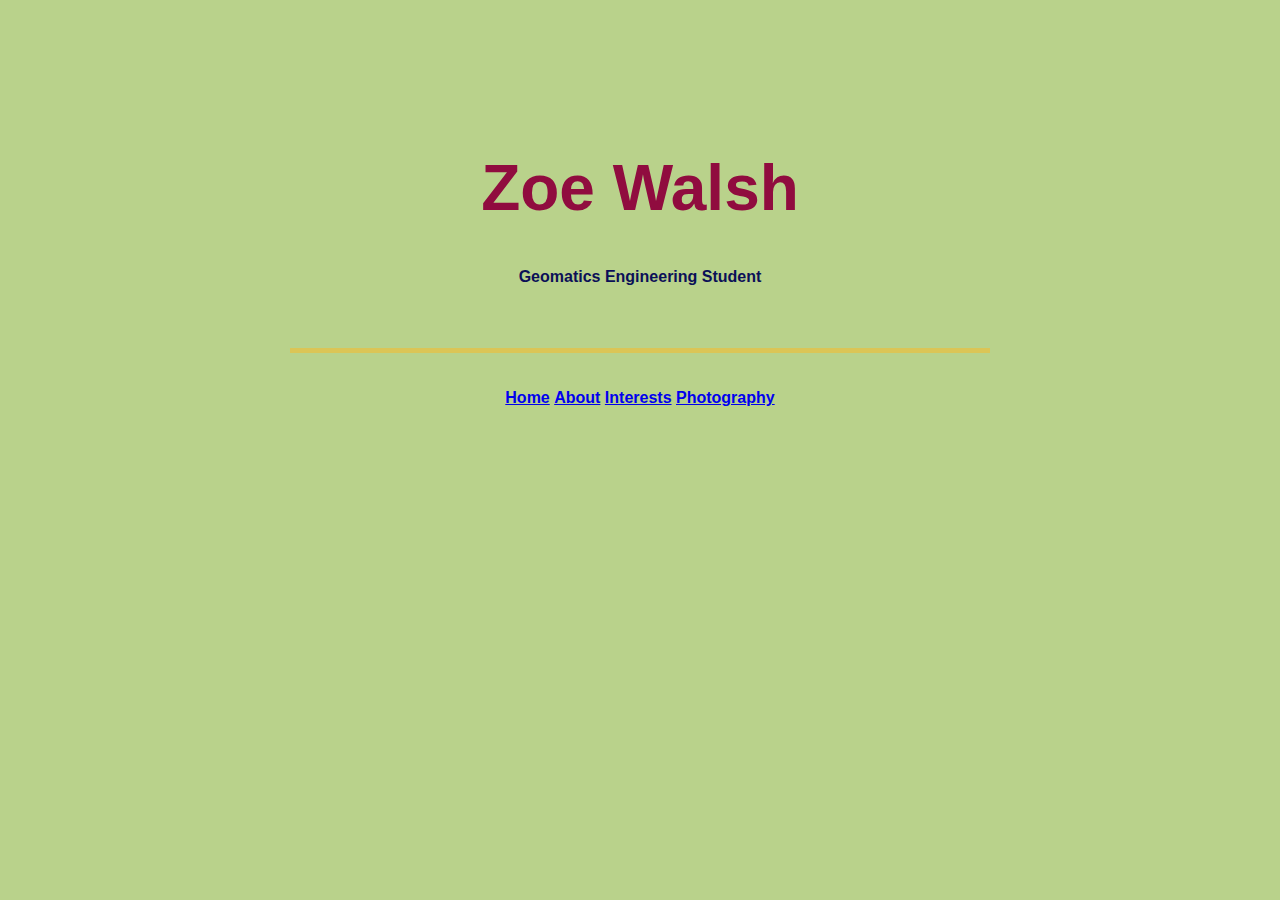
<file: index.html>
<!DOCTYPE html>
<html>
    <head>
        <title>Home</title>
        <meta name="viewport" content="width=device-width, initial-scale=1.0, maximum-scale=1.0, user-scalable=no" />
        <link rel ="stylesheet" href="styles.css">
        <link rel ="stylesheet" href="variables.css">
        <link href="https://cdn.jsdelivr.net/npm/bootstrap@5.0.0-beta1/dist/css/bootstrap.min.css" rel="stylesheet" integrity="sha384-giJF6kkoqNQ00vy+HMDP7azOuL0xtbfIcaT9wjKHr8RbDVddVHyTfAAsrekwKmP1" crossorigin="anonymous">
        <script src="https://cdn.jsdelivr.net/npm/bootstrap@5.0.0-beta1/dist/js/bootstrap.bundle.min.js" integrity="sha384-ygbV9kiqUc6oa4msXn9868pTtWMgiQaeYH7/t7LECLbyPA2x65Kgf80OJFdroafW" crossorigin="anonymous"></script>
        <script src="https://cdn.jsdelivr.net/npm/@popperjs/core@2.5.4/dist/umd/popper.min.js" integrity="sha384-q2kxQ16AaE6UbzuKqyBE9/u/KzioAlnx2maXQHiDX9d4/zp8Ok3f+M7DPm+Ib6IU" crossorigin="anonymous"></script>
        <script src="https://cdn.jsdelivr.net/npm/bootstrap@5.0.0-beta1/dist/js/bootstrap.min.js" integrity="sha384-pQQkAEnwaBkjpqZ8RU1fF1AKtTcHJwFl3pblpTlHXybJjHpMYo79HY3hIi4NKxyj" crossorigin="anonymous"></script>
    </head>
    <body style="background-color:#B9D28B;">
      <div class="middlehome">
        <div class = "red"><h1><b>Zoe Walsh</b></h1></div>
        <h5>Geomatics Engineering Student<h5>
        <br></br>
        <div id="rectangle"></div>
        <br></br>
        <a href="index.html" class="btn btn-light" role="button">Home</a>
        <a href="page1.html" class="btn btn-outline-light" role="button">About</a>
        <a href="page2.html" class="btn btn-outline-light" role="button">Interests</a>
        <a href="page3.html" class="btn btn-outline-light" role="button">Photography</a>
      </div>
    </body>
</html>
</file>
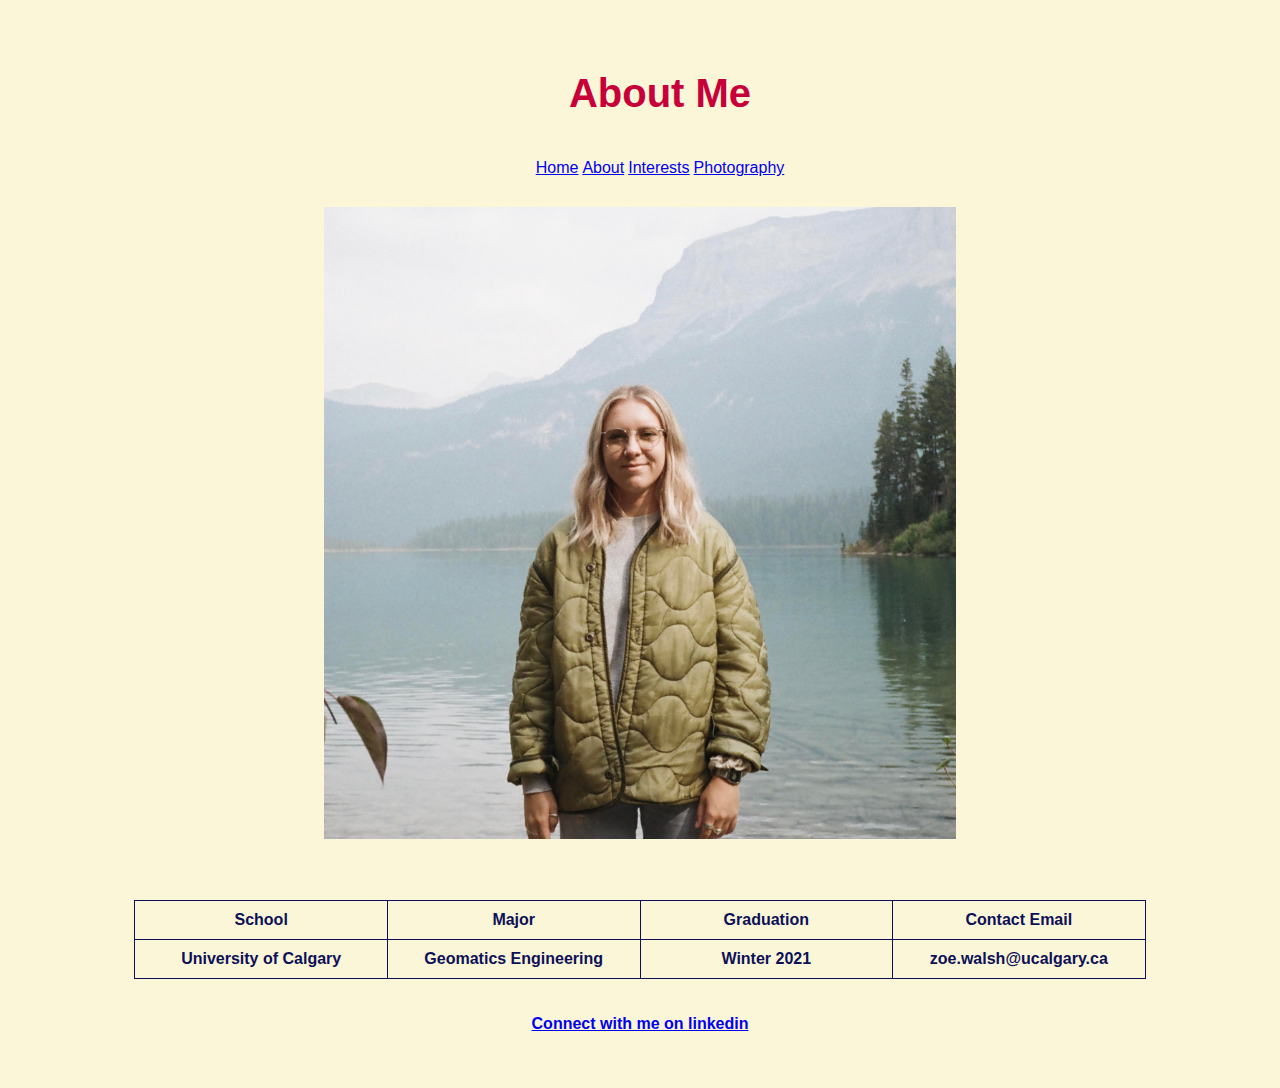
<file: page1.html>
<!DOCTYPE html>
<html>
    <head>
        <title>About</title>
        <meta name="viewport" content="width=device-width, initial-scale=1.0, maximum-scale=1.0, user-scalable=no" />
        <link rel = "stylesheet" href="styles.css">
        <link rel ="stylesheet" href="variables.css">
        <link href="https://cdn.jsdelivr.net/npm/bootstrap@5.0.0-beta1/dist/css/bootstrap.min.css" rel="stylesheet" integrity="sha384-giJF6kkoqNQ00vy+HMDP7azOuL0xtbfIcaT9wjKHr8RbDVddVHyTfAAsrekwKmP1" crossorigin="anonymous">
        <script src="https://cdn.jsdelivr.net/npm/bootstrap@5.0.0-beta1/dist/js/bootstrap.bundle.min.js" integrity="sha384-ygbV9kiqUc6oa4msXn9868pTtWMgiQaeYH7/t7LECLbyPA2x65Kgf80OJFdroafW" crossorigin="anonymous"></script>
        <script src="https://cdn.jsdelivr.net/npm/@popperjs/core@2.5.4/dist/umd/popper.min.js" integrity="sha384-q2kxQ16AaE6UbzuKqyBE9/u/KzioAlnx2maXQHiDX9d4/zp8Ok3f+M7DPm+Ib6IU" crossorigin="anonymous"></script>
        <script src="https://cdn.jsdelivr.net/npm/bootstrap@5.0.0-beta1/dist/js/bootstrap.min.js" integrity="sha384-pQQkAEnwaBkjpqZ8RU1fF1AKtTcHJwFl3pblpTlHXybJjHpMYo79HY3hIi4NKxyj" crossorigin="anonymous"></script>
    </head>
    <body style="background-color:#FCF6D9;">
      <div class="middle">
        <h2><b>About Me</b></h2>
        <a href="index.html" class="btn btn-outline-secondary" role="button">Home</a>
        <a href="page1.html" class="btn btn-secondary" role="button">About</a>
        <a href="page2.html" class="btn btn-outline-secondary" role="button">Interests</a>
        <a href="page3.html" class="btn btn-outline-secondary" role="button">Photography</a>
      </div>
      <div class="profile">
        <img class="photo" src="me.jpg">
      </div>
      <div class ="information">
        <h5>
        <table>
          <tr>
            <th>School</th>
            <th>Major</th>
            <th>Graduation</th>
            <th>Contact Email</th>
          </tr>
          <tr>
            <td>University of Calgary</td>
            <td>Geomatics Engineering</td>
            <td>Winter 2021</td>
            <td>zoe.walsh@ucalgary.ca</td>
          </tr>
        </table>
        <br></br>
        <div class = "red"><a href="https://linkedin.com/in/zoewalsh" target="_blank">Connect with me on linkedin</a></div>
      </h5>
      </div>
    </body>
</html>
</file>
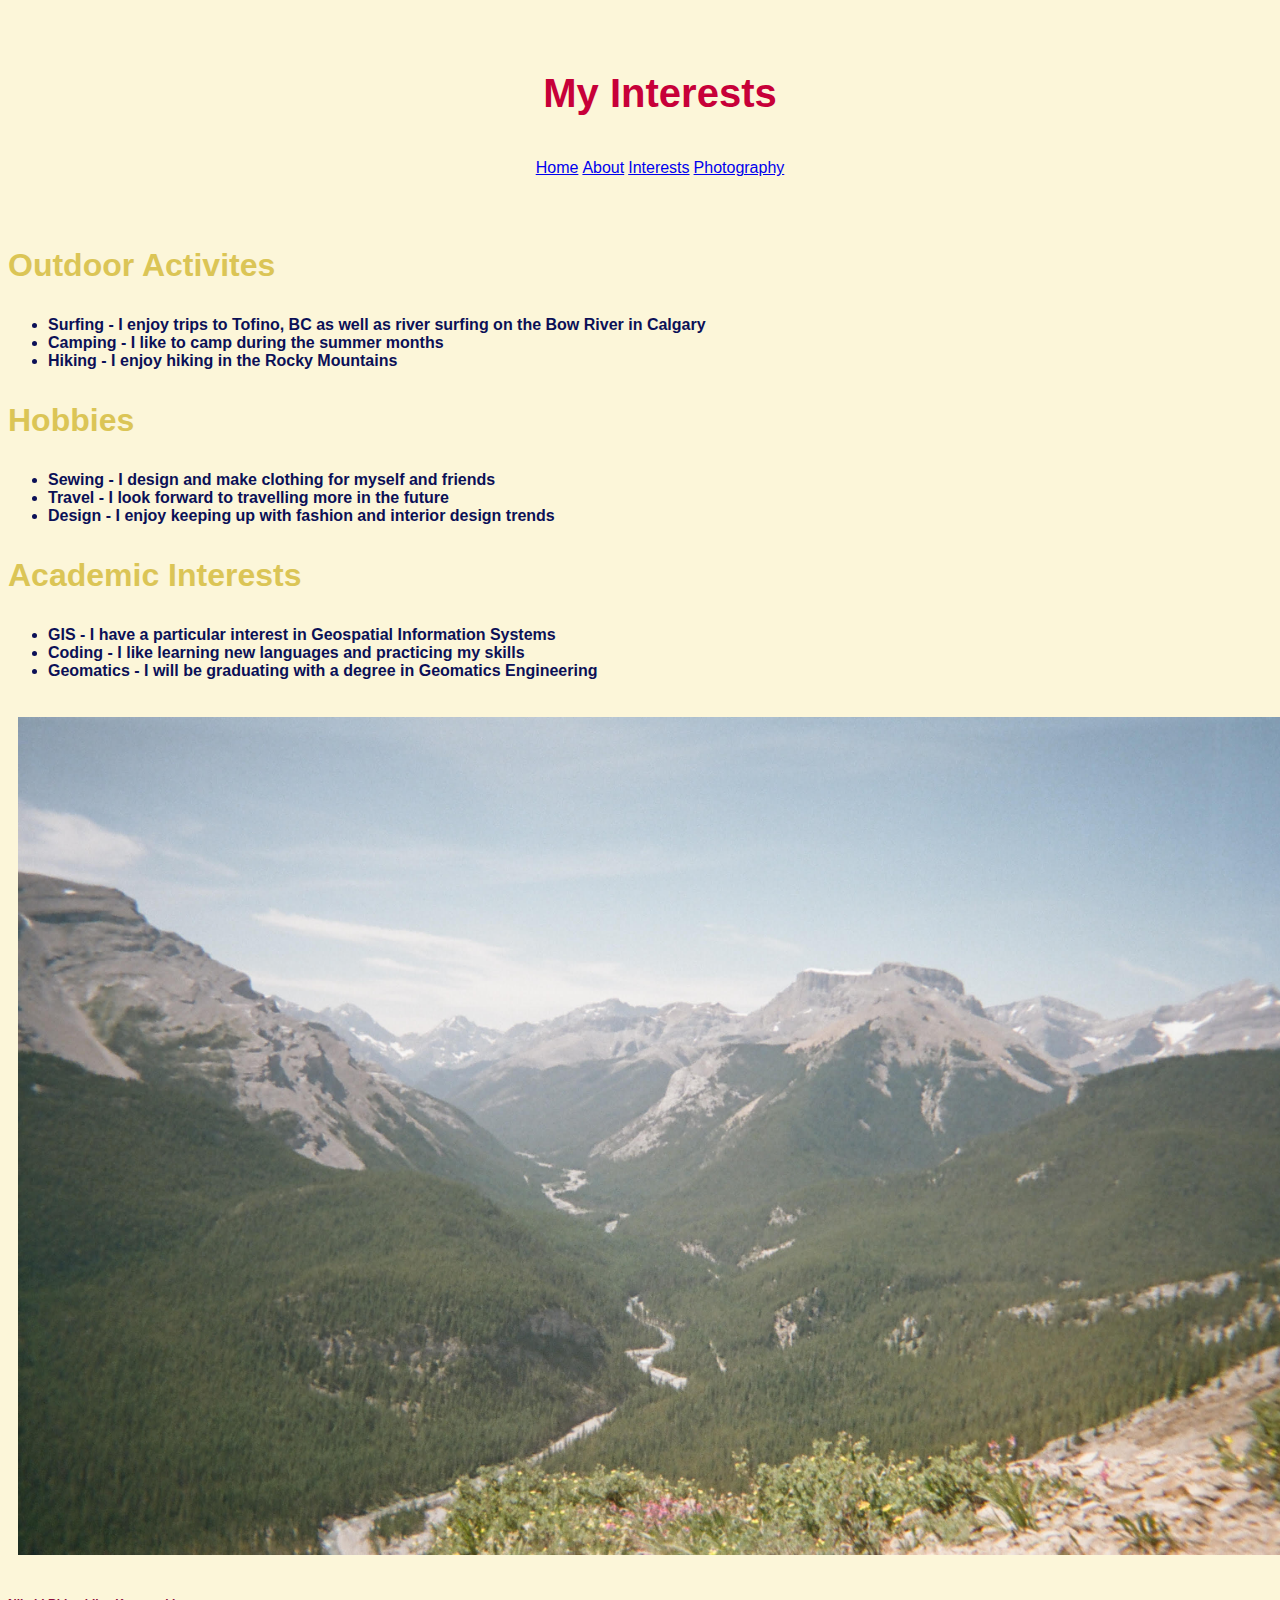
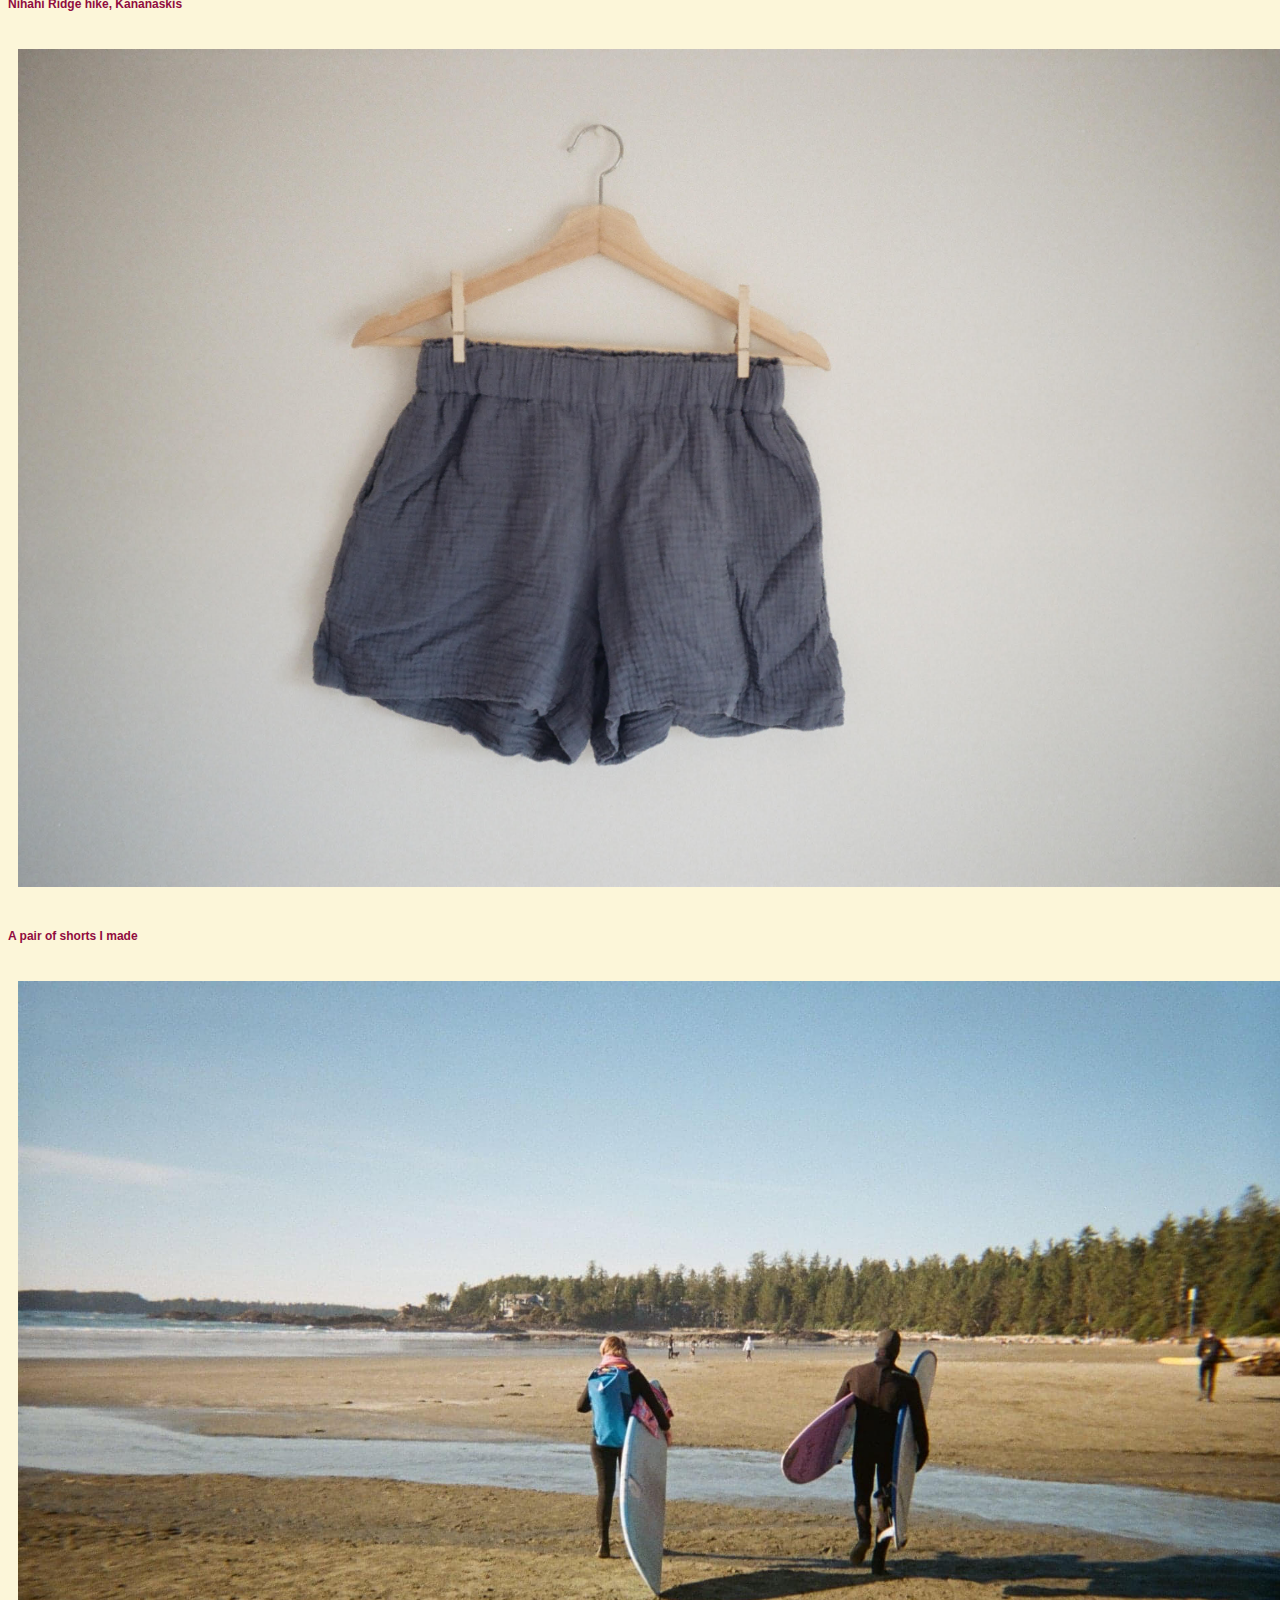
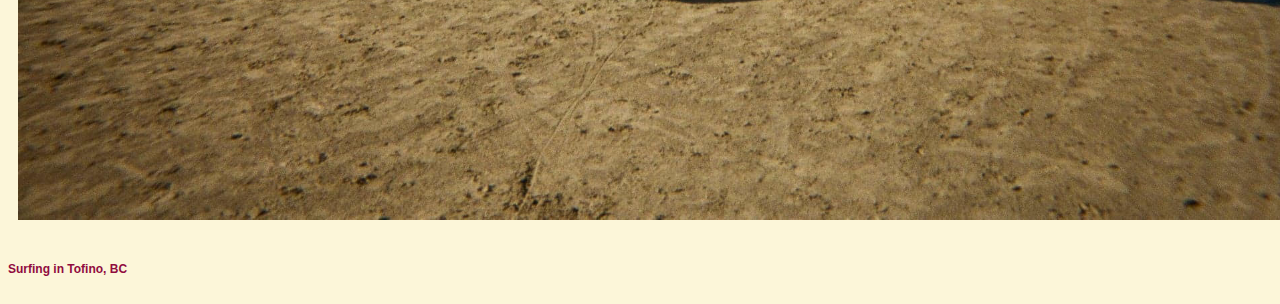
<file: page2.html>
<!DOCTYPE html>
<html>
    <head>
        <title>Interests</title>
        <meta name="viewport" content="width=device-width, initial-scale=1.0, maximum-scale=1.0, user-scalable=no" />
        <link rel = "stylesheet" href="styles.css">
        <link rel ="stylesheet" href="variables.css">
        <link href="https://cdn.jsdelivr.net/npm/bootstrap@5.0.0-beta1/dist/css/bootstrap.min.css" rel="stylesheet" integrity="sha384-giJF6kkoqNQ00vy+HMDP7azOuL0xtbfIcaT9wjKHr8RbDVddVHyTfAAsrekwKmP1" crossorigin="anonymous">
        <script src="https://cdn.jsdelivr.net/npm/bootstrap@5.0.0-beta1/dist/js/bootstrap.bundle.min.js" integrity="sha384-ygbV9kiqUc6oa4msXn9868pTtWMgiQaeYH7/t7LECLbyPA2x65Kgf80OJFdroafW" crossorigin="anonymous"></script>
        <script src="https://cdn.jsdelivr.net/npm/@popperjs/core@2.5.4/dist/umd/popper.min.js" integrity="sha384-q2kxQ16AaE6UbzuKqyBE9/u/KzioAlnx2maXQHiDX9d4/zp8Ok3f+M7DPm+Ib6IU" crossorigin="anonymous"></script>
        <script src="https://cdn.jsdelivr.net/npm/bootstrap@5.0.0-beta1/dist/js/bootstrap.min.js" integrity="sha384-pQQkAEnwaBkjpqZ8RU1fF1AKtTcHJwFl3pblpTlHXybJjHpMYo79HY3hIi4NKxyj" crossorigin="anonymous"></script>
    </head>
    <body style="background-color:#FCF6D9;">
      <div class="middle">
        <h2><b>My Interests</b></h2>
        <a href="index.html" class="btn btn-outline-secondary" role="button">Home</a>
        <a href="page1.html" class="btn btn-outline-secondary" role="button">About</a>
        <a href="page2.html" class="btn btn-secondary" role="button">Interests</a>
        <a href="page3.html" class="btn btn-outline-secondary" role="button">Photography</a>
        <br></br>
      </div>
      <div class="container">
        <div class="row">
          <div class="col">
            <h3><p class="text-center">Outdoor Activites</p></h3>
            <h5><ul>
              <li><b>Surfing - </b>I enjoy trips to Tofino, BC as well as river surfing on the Bow River in Calgary</li>
              <li><b>Camping - </b>I like to camp during the summer months</li>
              <li><b>Hiking - </b>I enjoy hiking in the Rocky Mountains</li>
            </ul></h5>
          </div>
          <div class="col">
            <h3><p class="text-center">Hobbies</p></h3>
            <h5><ul>
              <li><b>Sewing - </b>I design and make clothing for myself and friends</li>
              <li><b>Travel - </b>I look forward to travelling more in the future</li>
              <li><b>Design - </b>I enjoy keeping up with fashion and interior design trends</li>
            </ul></h5>
          </div>
          <div class="col">
            <h3><p class="text-center">Academic Interests</p></h3>
            <h5><ul>
              <li><b>GIS - </b>I have a particular interest in Geospatial Information Systems</li>
              <li><b>Coding - </b>I like learning new languages and practicing my skills</li>
              <li><b>Geomatics - </b>I will be graduating with a degree in Geomatics Engineering</li>
            </ul></h5>
          </div>
        </div>
      </div>

      <div class="container">
        <div class="row">
          <div class="col">
            <img class="img-responsive" src="hiking.jpg">
            <div class="red"><h6><p class="text-center">Nihahi Ridge hike, Kananaskis</p></h6></div>
          </div>
          <div class="col">
            <img class="img-responsive" src="sewing.jpg">
            <div class="red"><h6><p class="text-center">A pair of shorts I made</p></h6></div>
          </div>
          <div class="col">
            <img class="img-responsive" src="surfing.jpg">
            <div class="red"><h6><p class="text-center">Surfing in Tofino, BC</p></h6></div>
          </div>
        </div>
      </div>
    </body>
</html>
</file>
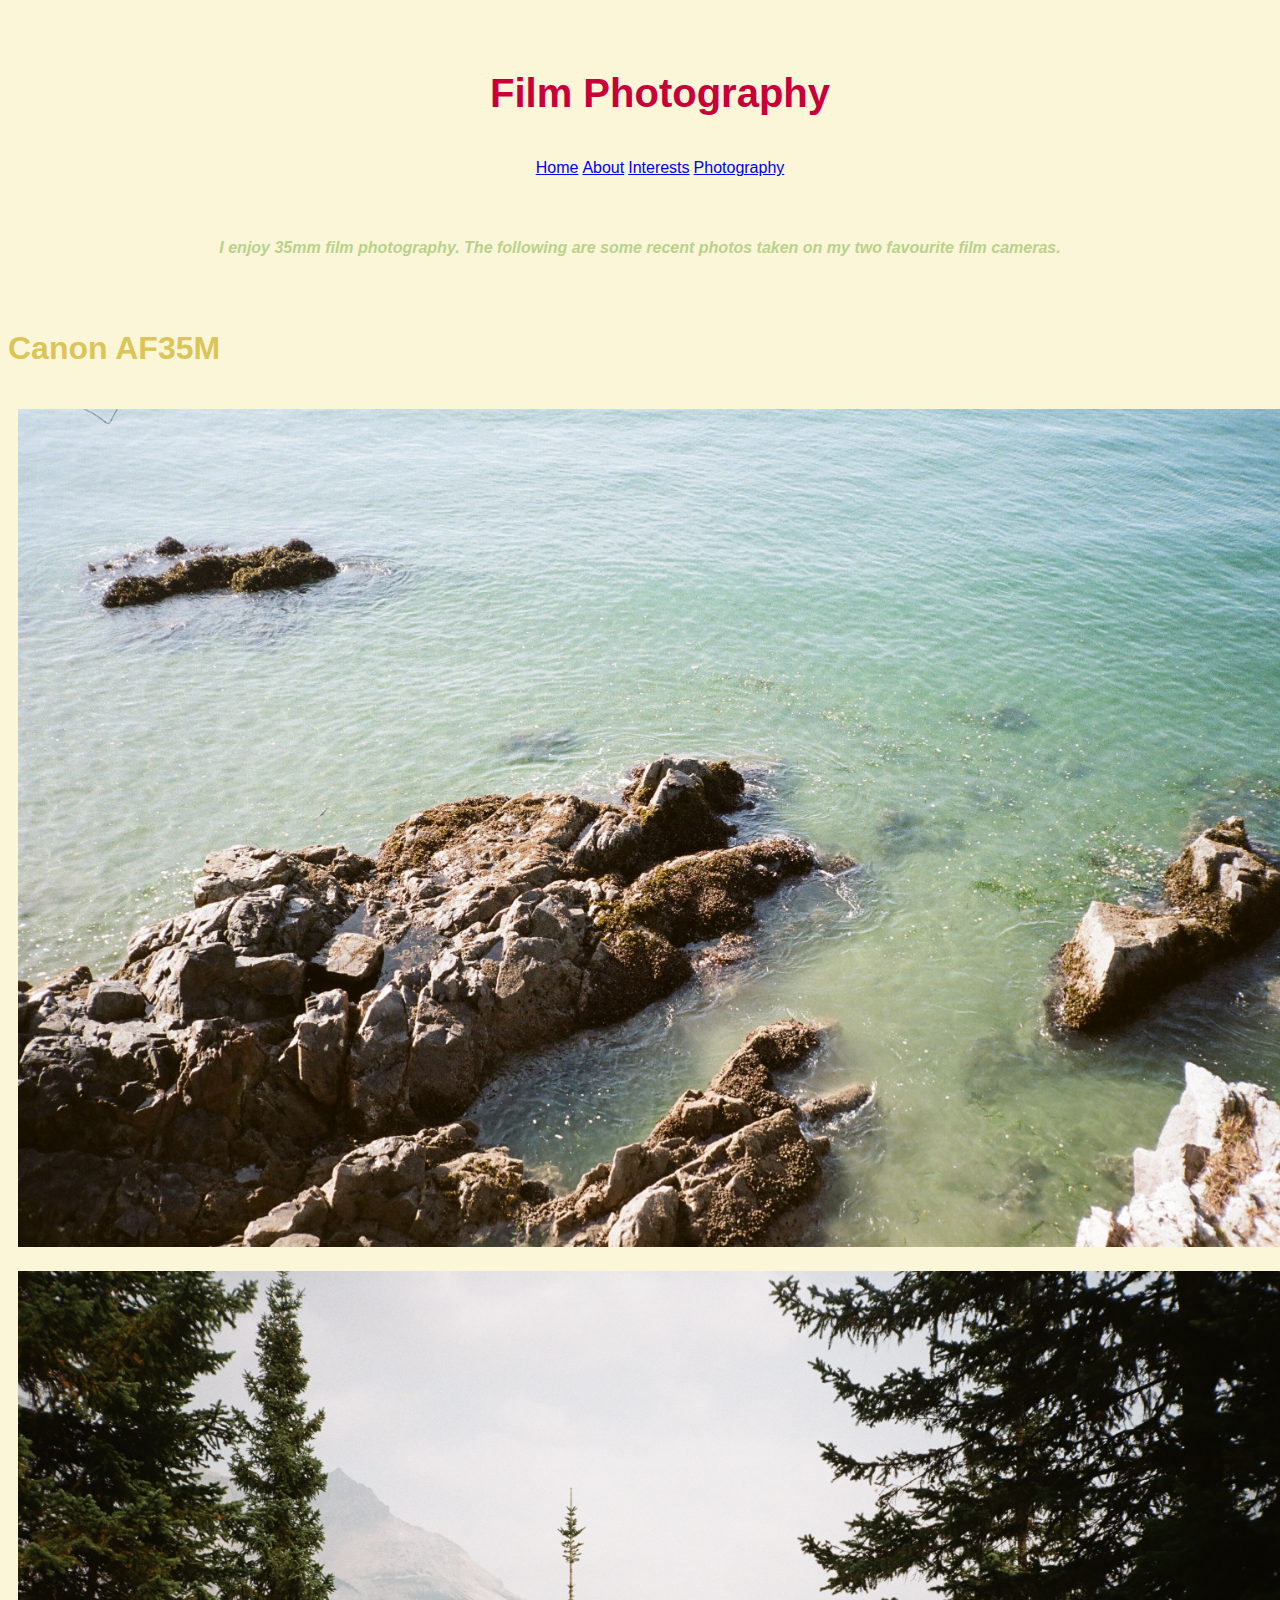
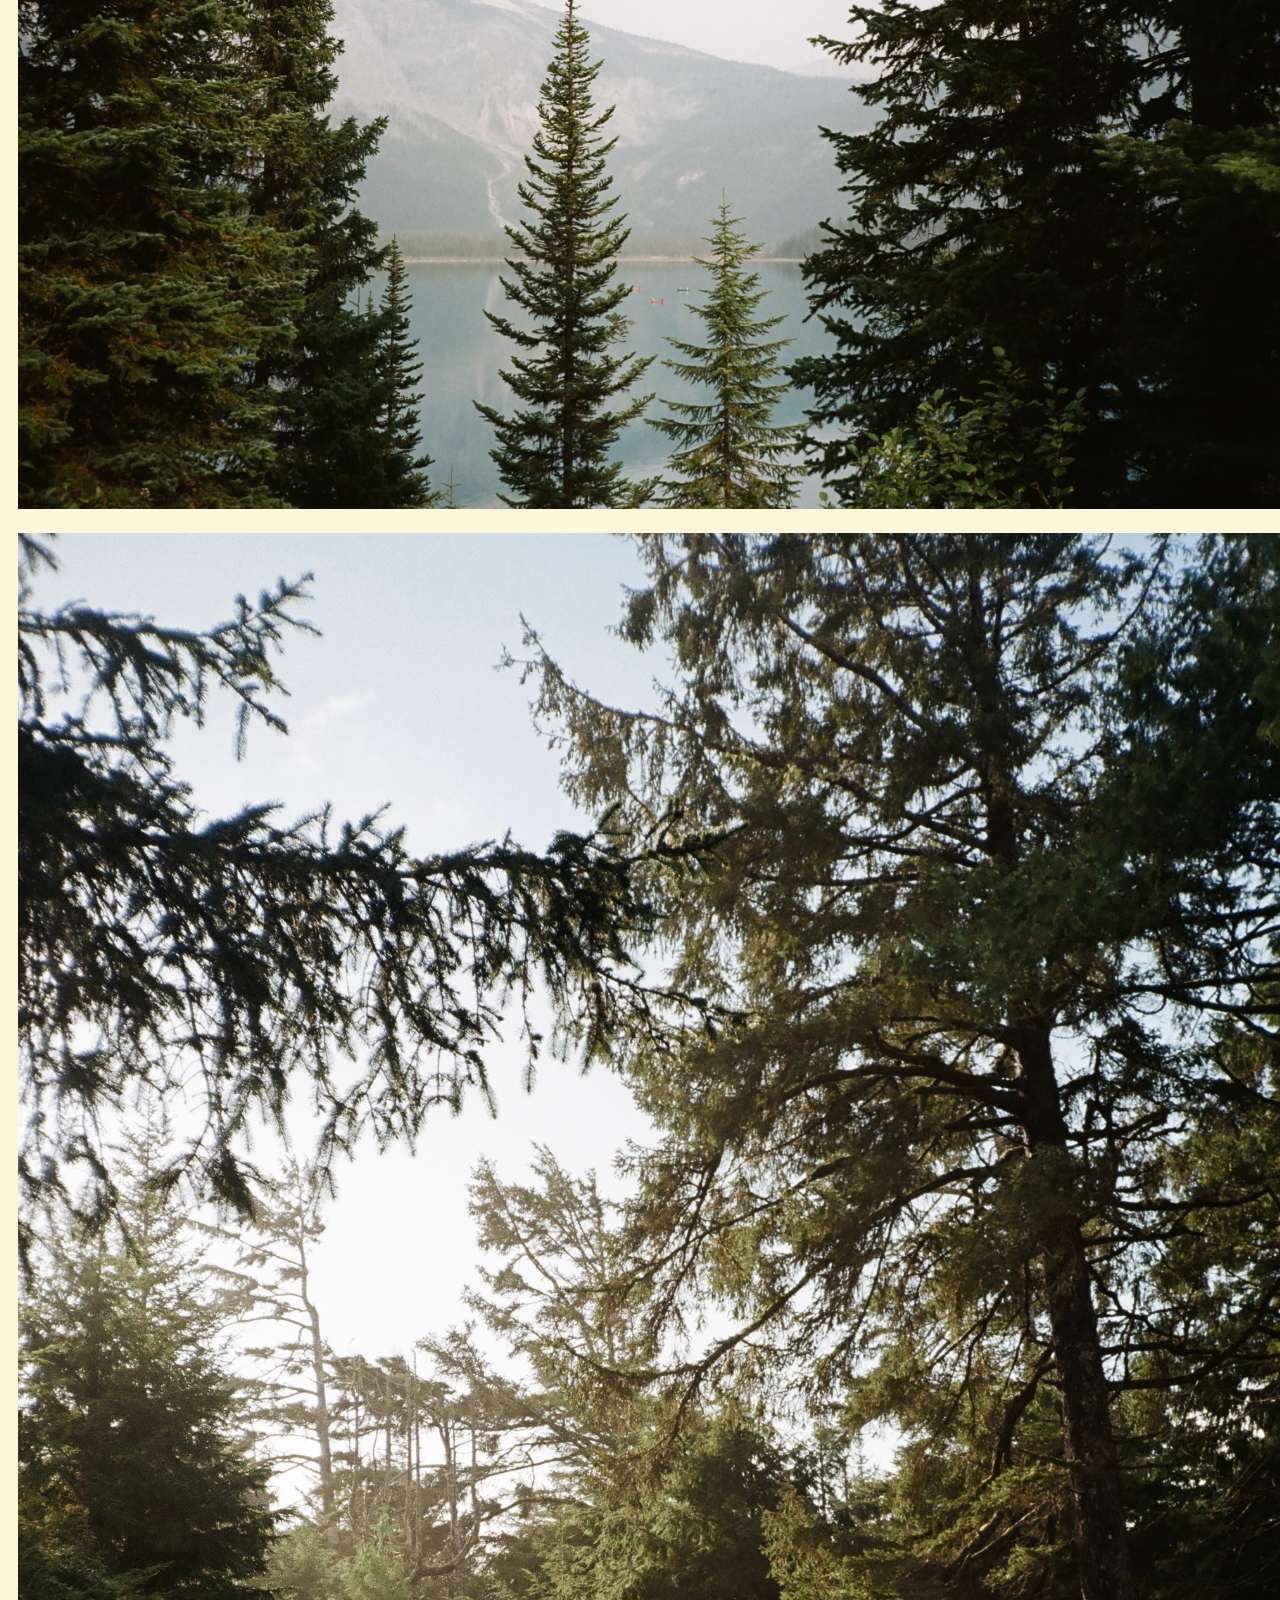
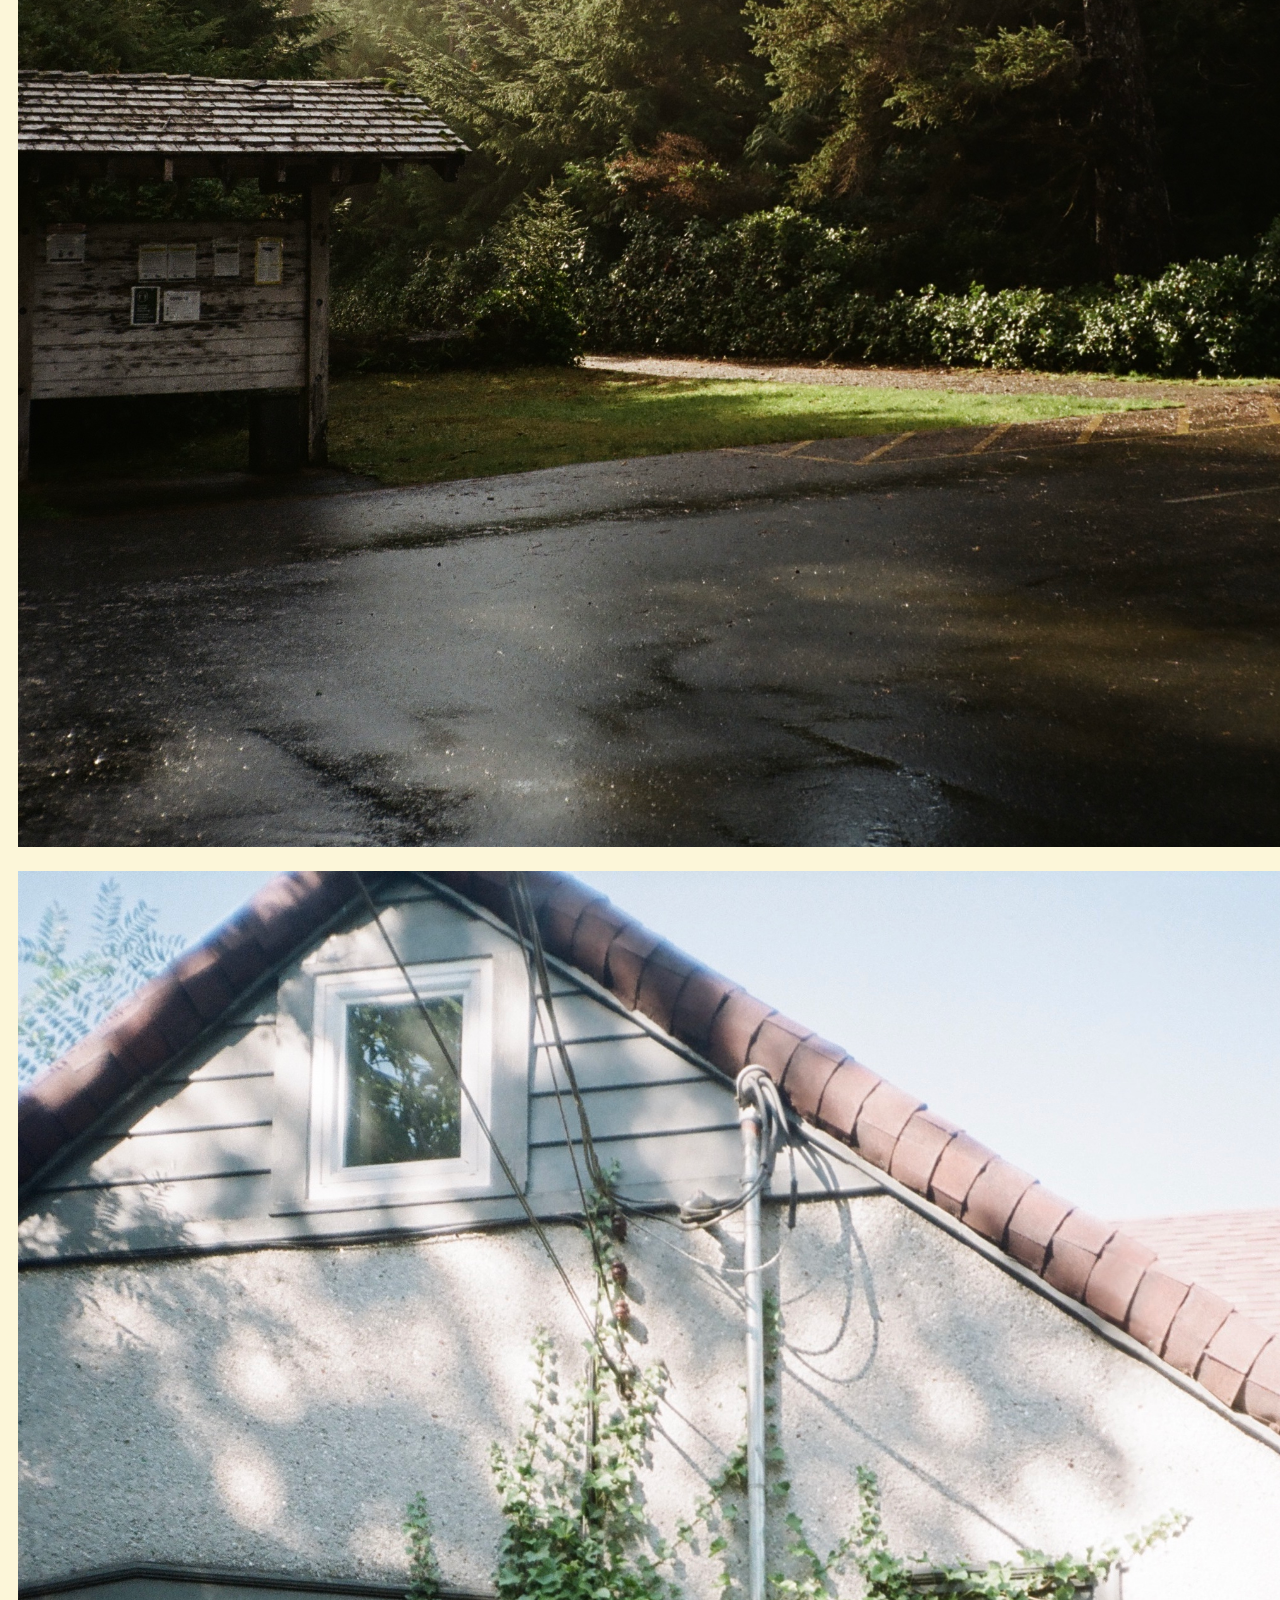
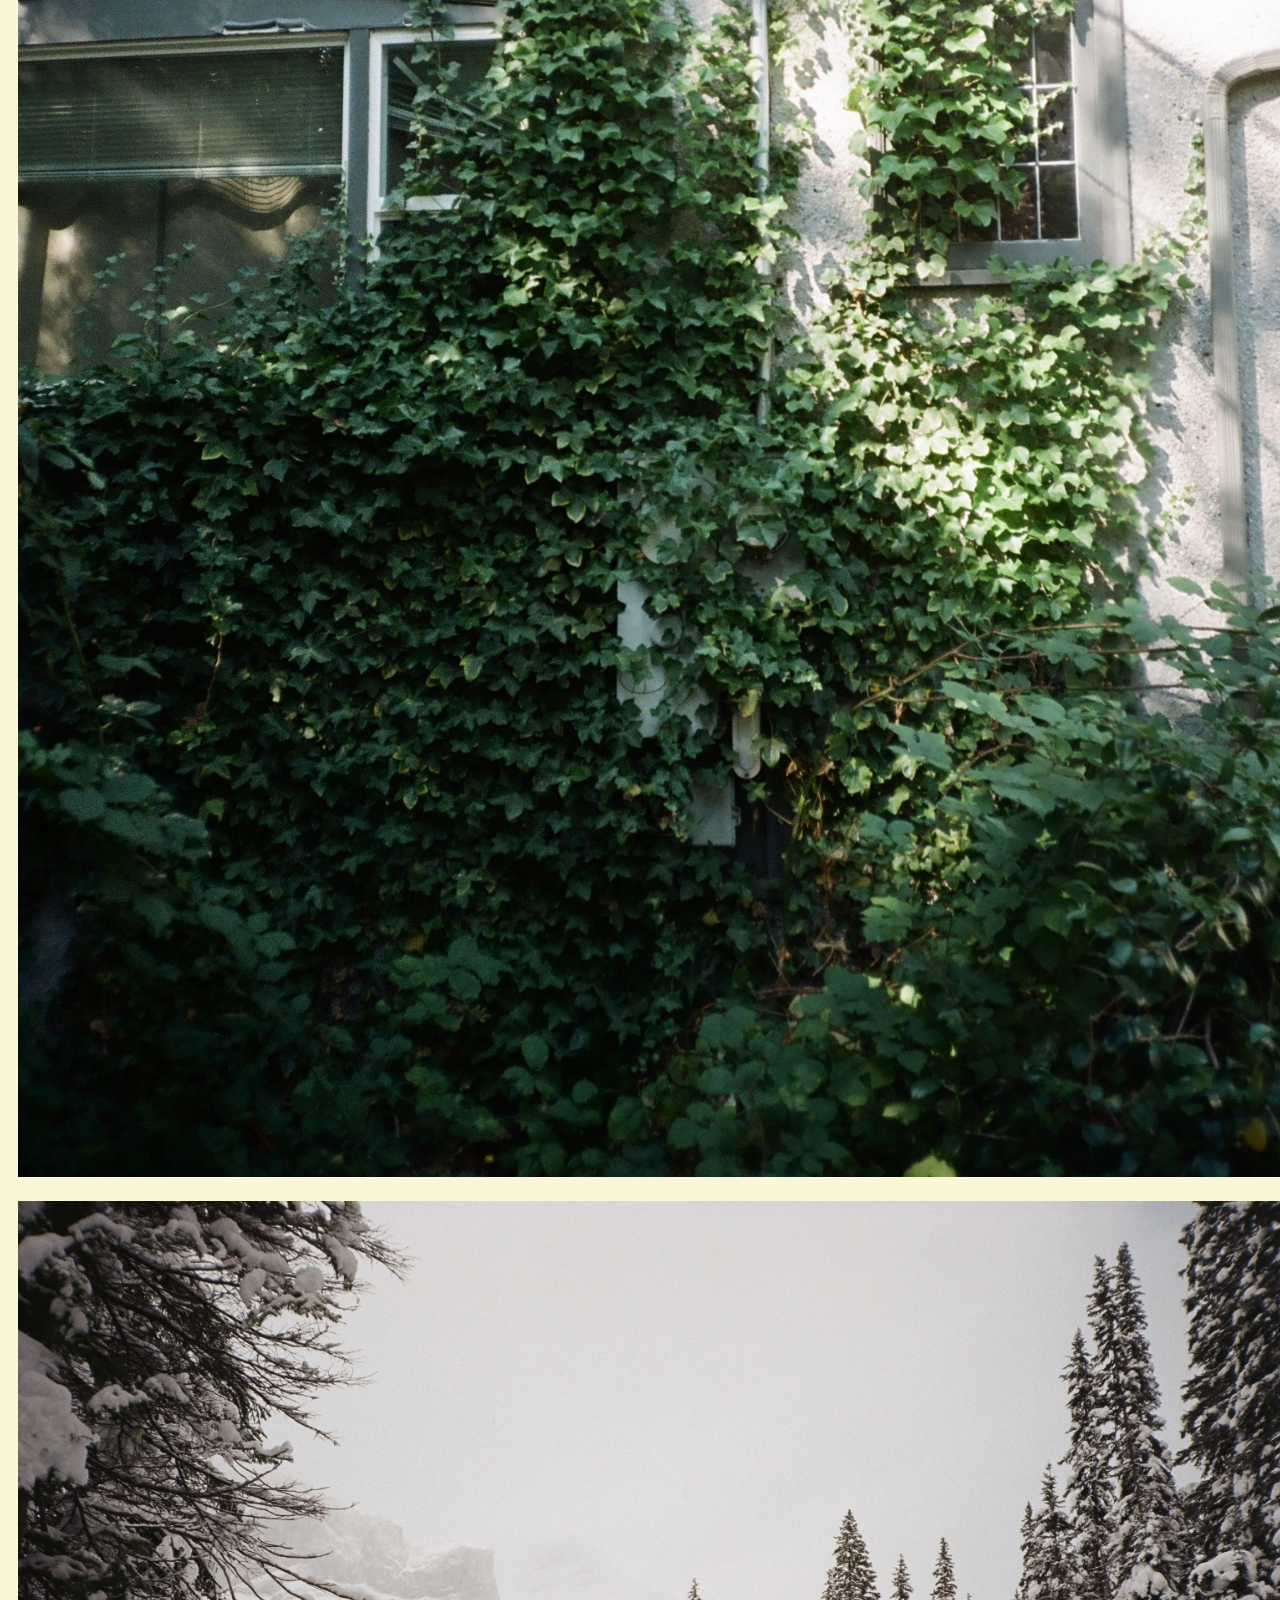
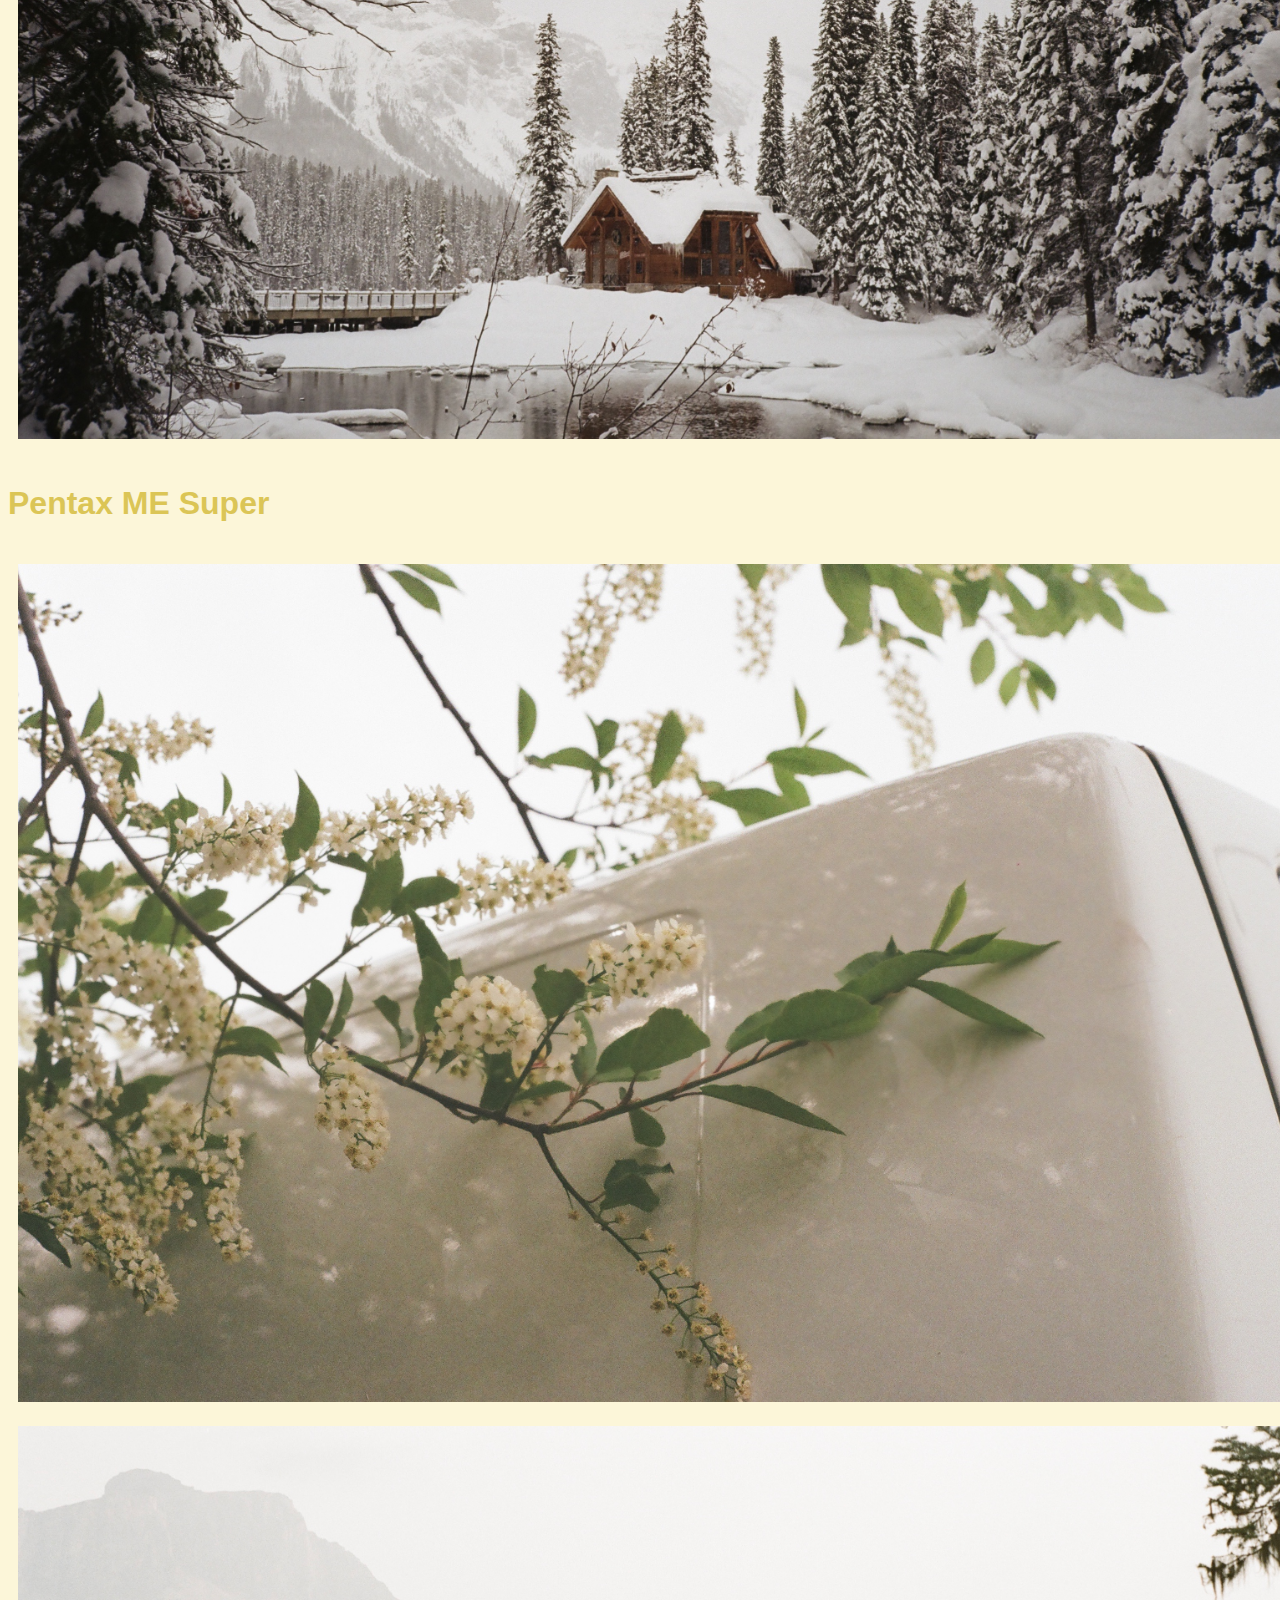
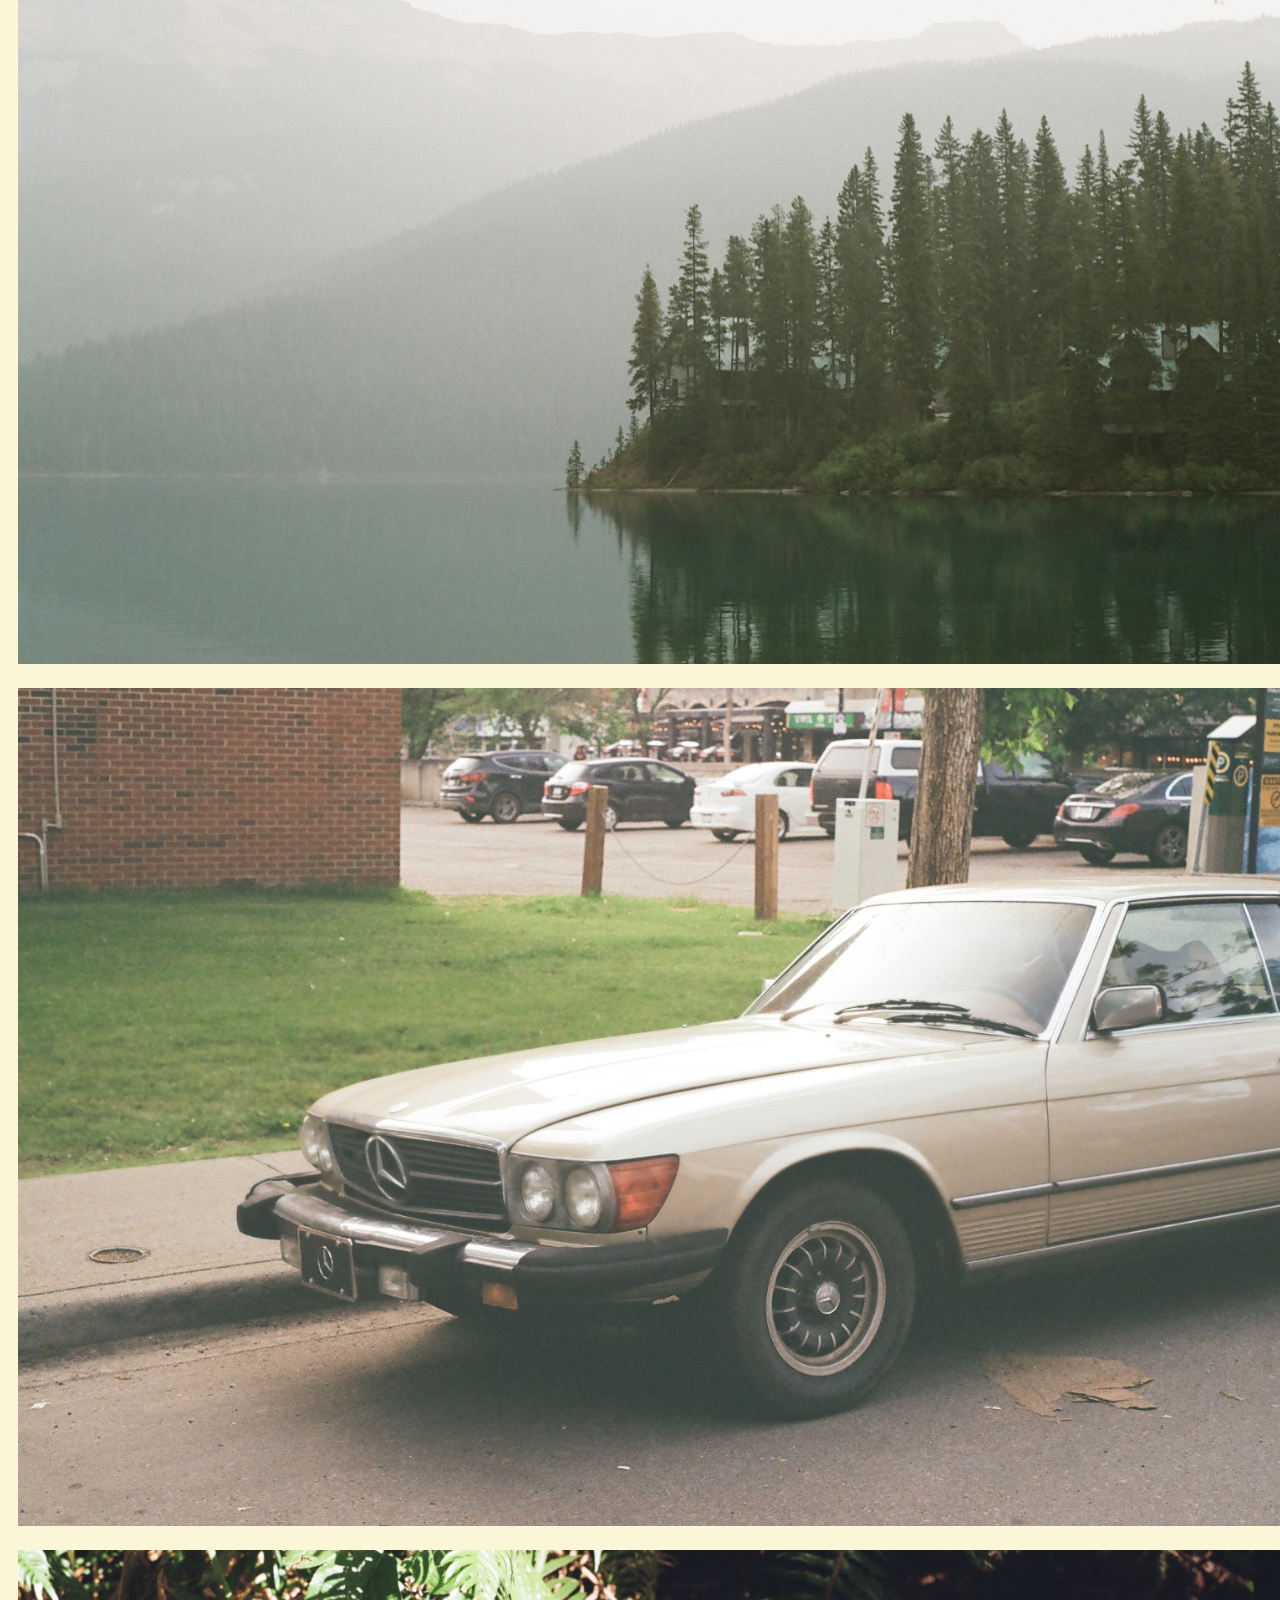
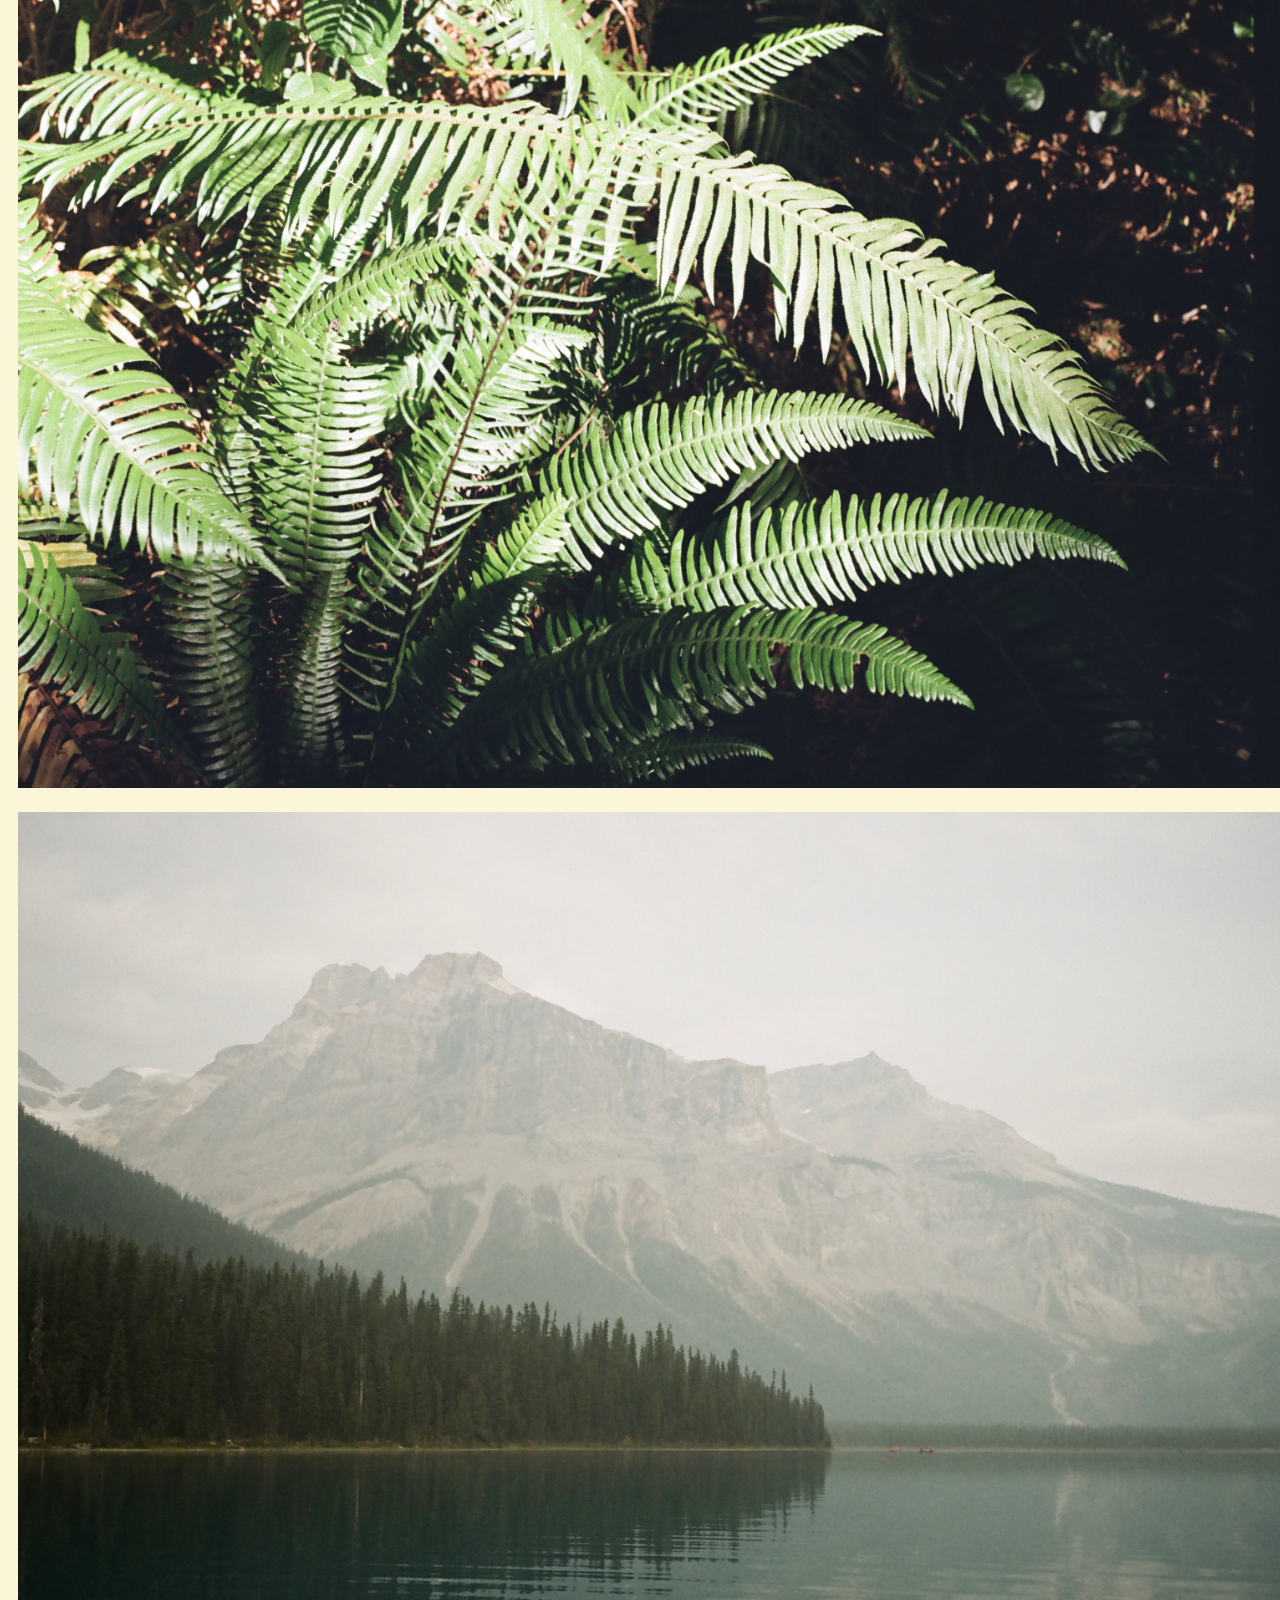
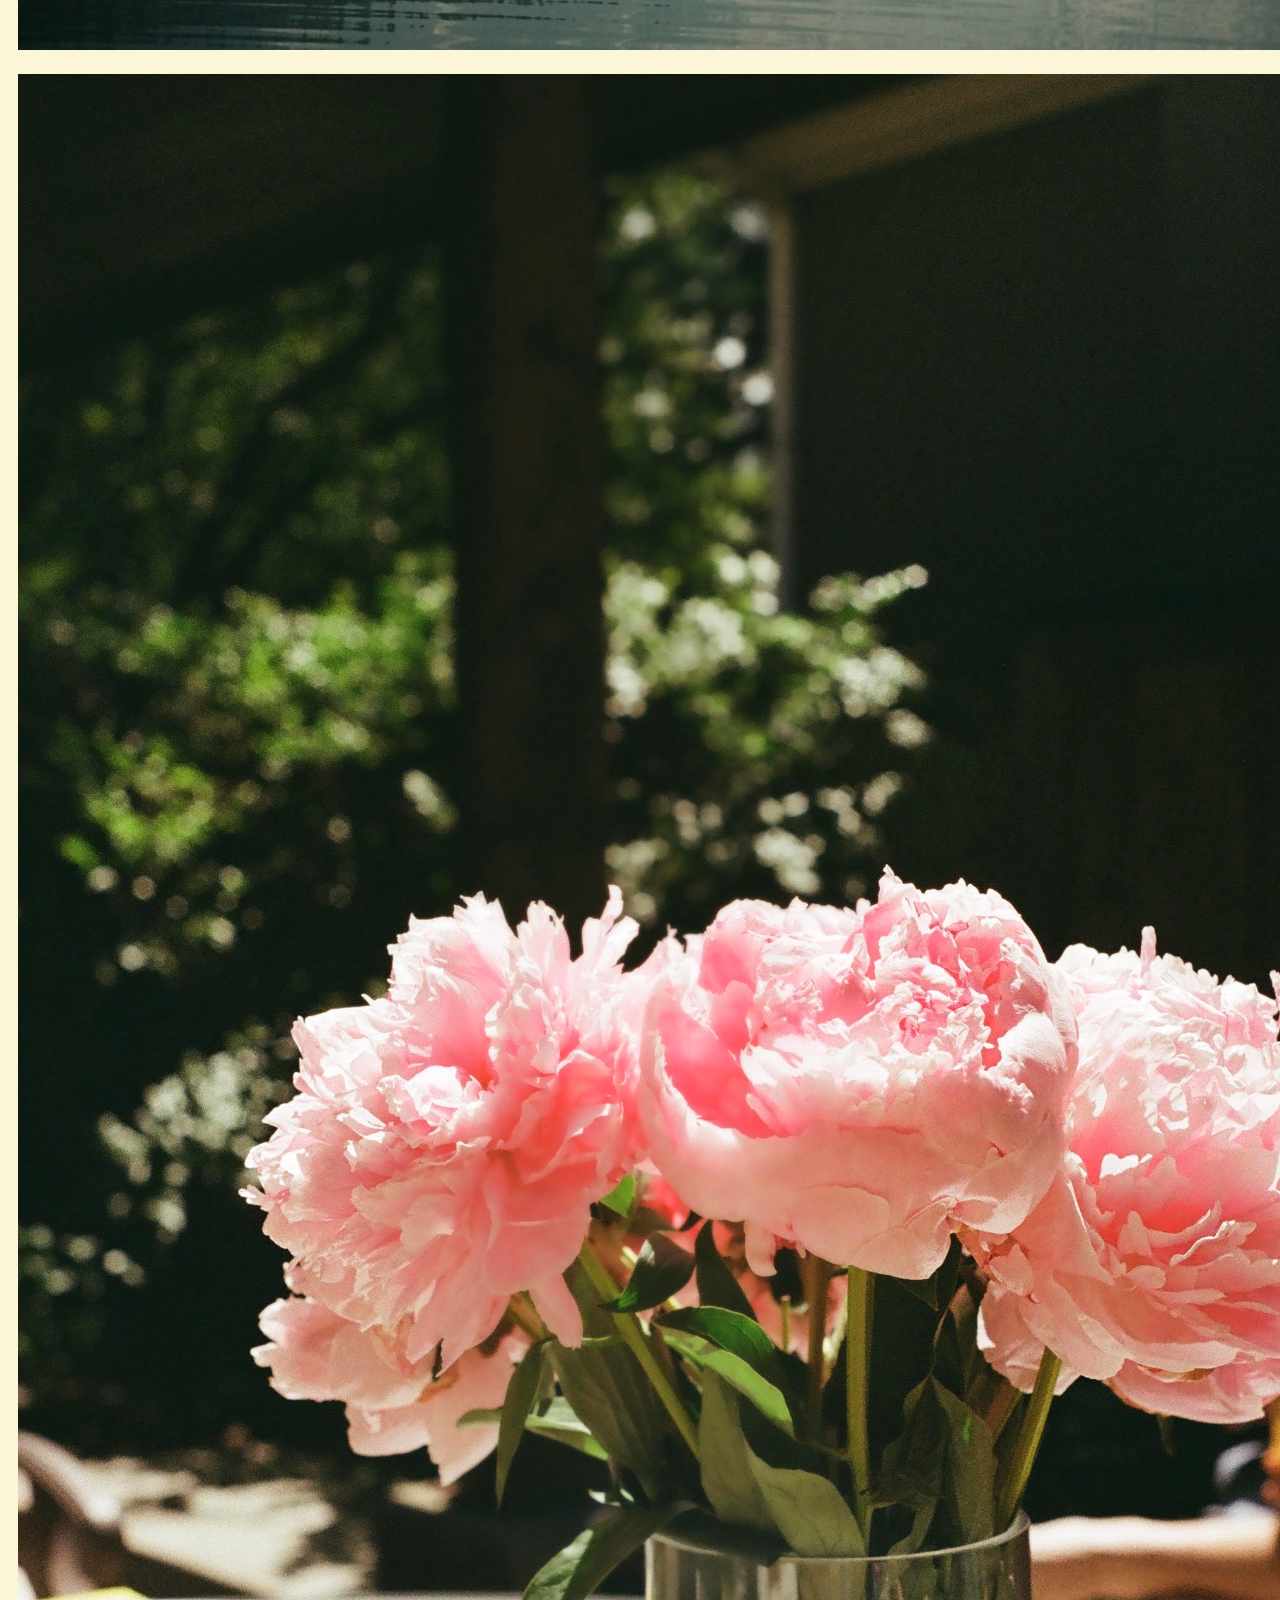
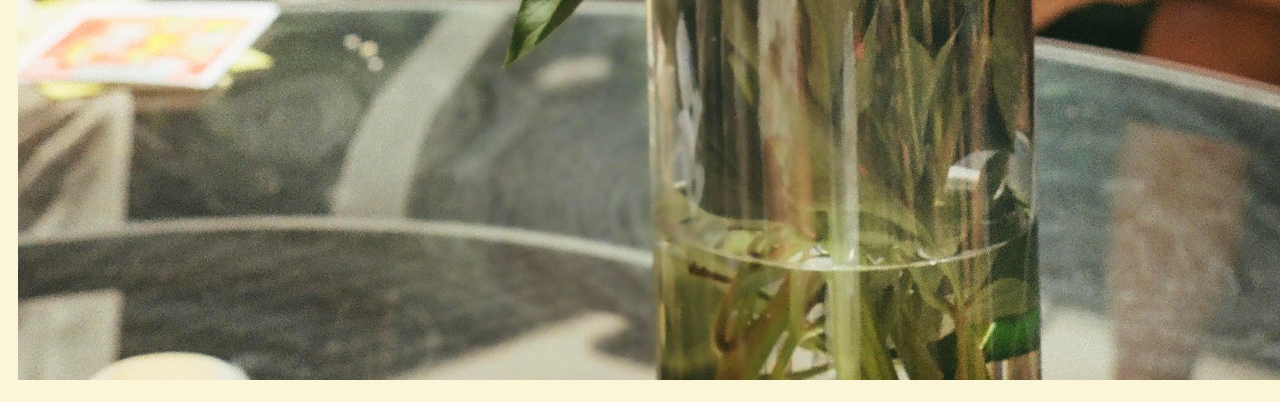
<file: page3.html>
<!DOCTYPE html>
<html>
    <head>
        <title>Photography</title>
        <meta name="viewport" content="width=device-width, initial-scale=1.0, maximum-scale=1.0, user-scalable=no" />
        <link rel = "stylesheet" href="styles.css">
        <link rel ="stylesheet" href="variables.css">
        <link href="https://cdn.jsdelivr.net/npm/bootstrap@5.0.0-beta1/dist/css/bootstrap.min.css" rel="stylesheet" integrity="sha384-giJF6kkoqNQ00vy+HMDP7azOuL0xtbfIcaT9wjKHr8RbDVddVHyTfAAsrekwKmP1" crossorigin="anonymous">
        <script src="https://cdn.jsdelivr.net/npm/bootstrap@5.0.0-beta1/dist/js/bootstrap.bundle.min.js" integrity="sha384-ygbV9kiqUc6oa4msXn9868pTtWMgiQaeYH7/t7LECLbyPA2x65Kgf80OJFdroafW" crossorigin="anonymous"></script>
        <script src="https://cdn.jsdelivr.net/npm/@popperjs/core@2.5.4/dist/umd/popper.min.js" integrity="sha384-q2kxQ16AaE6UbzuKqyBE9/u/KzioAlnx2maXQHiDX9d4/zp8Ok3f+M7DPm+Ib6IU" crossorigin="anonymous"></script>
        <script src="https://cdn.jsdelivr.net/npm/bootstrap@5.0.0-beta1/dist/js/bootstrap.min.js" integrity="sha384-pQQkAEnwaBkjpqZ8RU1fF1AKtTcHJwFl3pblpTlHXybJjHpMYo79HY3hIi4NKxyj" crossorigin="anonymous"></script>
    </head>
    <body style="background-color:#FCF6D9;">
      <div class="middle">
        <h2><b>Film Photography</b></h2>
        <a href="index.html" class="btn btn-outline-secondary" role="button">Home</a>
        <a href="page1.html" class="btn btn-outline-secondary" role="button">About</a>
        <a href="page2.html" class="btn btn-outline-secondary" role="button">Interests</a>
        <a href="page3.html" class="btn btn-secondary" role="button">Photography</a>
      </div>

      <div class="descriptions">
        <h4><i>I enjoy 35mm film photography. The following are some recent photos taken on my two favourite film cameras.</i></h4>
      </div>

      <div class="container">
        <div class="row">
          <div class="col">
            <h3><p class="text-center">Canon AF35M</p></h3>
            <img class="img-responsive" src="canon1.JPG">
            <img class="img-responsive" src="canon2.JPG">
            <img class="img-responsive" src="canon3.jpg">
            <img class="img-responsive" src="canon4.jpg">
            <img class="img-responsive" src="canon5.JPG">
          </div>
          <div class="col">
            <h3><p class="text-center">Pentax ME Super</p></h3>
            <img class="img-responsive" src="pentax1.JPG">
            <img class="img-responsive" src="pentax2.jpg">
            <img class="img-responsive" src="pentax3.JPG">
            <img class="img-responsive" src="pentax4.JPG">
            <img class="img-responsive" src="pentax5.jpg">
            <img class="img-responsive" src="pentax6.jpg">
          </div>
        </div>
      </div>
    </body>
</html>
</file>
<file: styles.css>
.middlehome{
  margin:auto;
  width:100%;
  padding:100px 0px;
  text-align:center;
}

.middle{
  margin:auto;
  width:100%;
  padding: 20px;
  text-align:center;
}

.descriptions{
  margin:auto;
  width:90%;
  padding:20px;
  text-align:center;
}

.information{
  overflow-x:auto;
  text-align:center;
  margin:auto;
  width:80%;
  padding:20px;
}

.profile{
  margin:auto
  padding:10px;
  text-align:center;
}

img{
  max-width: 100%;
  padding:10px;
  width:auto;
}

table {
  width: 100%;
  table-layout: fixed;
}

table, th, td {
  border: 1px solid #0B1057!important;
  border-collapse: collapse;
  padding: 10px 0px;
}

img.photo{
  max-width:50%;
}

a:visited{
  color:#C70039!important;
}

a:hover{
  color:#DBC556!important;
}

a{
  font-family: consolas, sans-serif;
}

#rectangle{
  height: 5px;
  width: 700px;
  background-color: #DBC556;
  margin: auto;
}

@media screen and (max-width: 500px){
  .profile{
    width:100%!important;
  }
  img.photo{
    max-width:100%!important;
  }
  #rectangle{
    width: 300px!important;
  }
  .information{
    width:100%!important;
  }
  table{
    min-width:600px!important;
    overflow:scroll;
  }
  h5{
    font-size:75%!important;
  }
  h4{
    font-size:60%!important;
  }
}
</file>
<file: variables.css>
.red h1, .red h6, h2, h3, h4, h5 {
	 font-family: Consolas, Trebuchet MS, sans-serif;
}
 .red {
	 color: #900c3f;
}
 .red h1 {
	 font-size: 400%;
}
 .red h6 {
	 font-size: 75%;
}
 h2 {
	 color: #c70039;
	 font-size: 250%;
	 padding: 10px 0px;
}
 h3 {
	 color: #dbc556;
	 font-size: 200%;
}
 h4 {
	 color: #b9d28b;
	 font-size: 100%;
}
 h5 {
	 color: #0b1057;
	 font-size: 100%;
}
</file>
